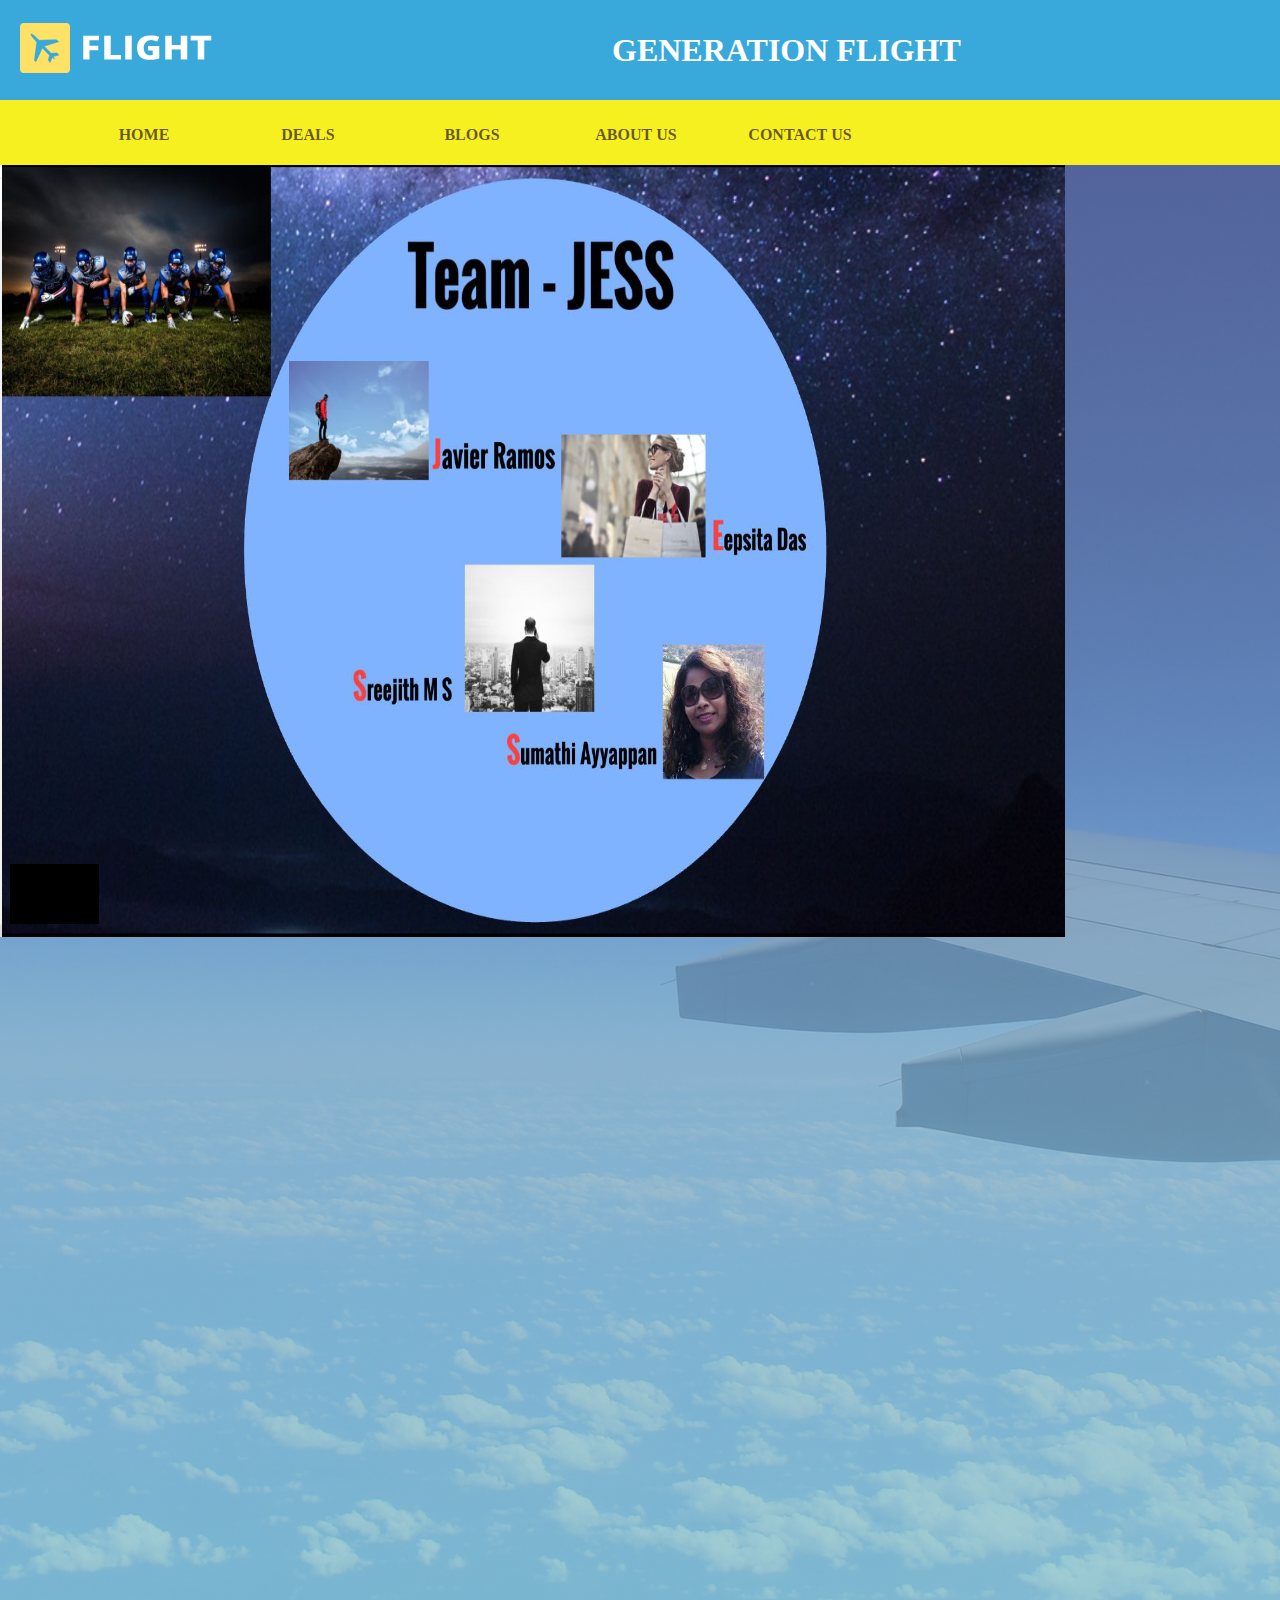
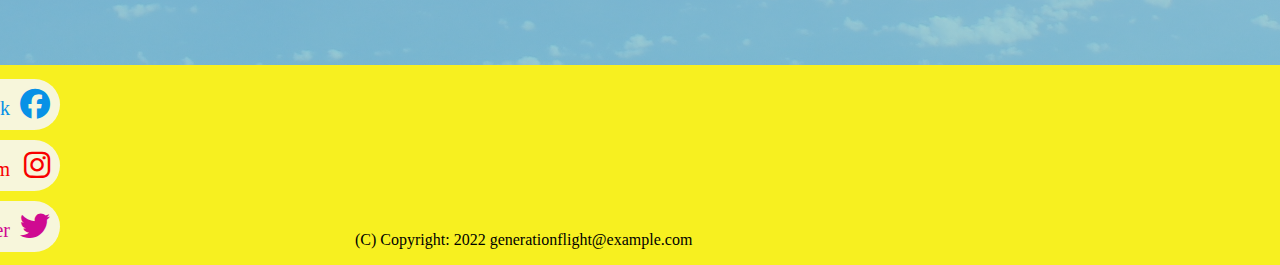
<file: aboutus.html>
<!DOCTYPE html>
<html lang="en">
  <head>
    <meta charset="utf-8" />
    <title>Grid Stuff</title>
    <!-- Bootstrap 5 / Files configuration -->
    <link rel="stylesheet" href="./css/style.css" />
    <link
      href="https://cdn.jsdelivr.net/npm/bootstrap@5.0.2/dist/css/bootstrap.min.css"
      rel="stylesheet"
      integrity="sha384-EVSTQN3/azprG1Anm3QDgpJLIm9Nao0Yz1ztcQTwFspd3yD65VohhpuuCOmLASjC"
      crossorigin="anonymous"
    />
    <script
      src="https://cdn.jsdelivr.net/npm/@popperjs/core@2.9.2/dist/umd/popper.min.js"
      integrity="sha384-IQsoLXl5PILFhosVNubq5LC7Qb9DXgDA9i+tQ8Zj3iwWAwPtgFTxbJ8NT4GN1R8p"
      crossorigin="anonymous"
    ></script>
    <script
      src="https://cdn.jsdelivr.net/npm/bootstrap@5.0.2/dist/js/bootstrap.min.js"
      integrity="sha384-cVKIPhGWiC2Al4u+LWgxfKTRIcfu0JTxR+EQDz/bgldoEyl4H0zUF0QKbrJ0EcQF"
      crossorigin="anonymous"
    ></script>

    <link
      rel="stylesheet"
      href="https://cdnjs.cloudflare.com/ajax/libs/font-awesome/6.1.1/css/all.min.css"
    />
  </head>

  <body>
    <div class="container1">
      <div class="Banner">
        <div class="item1" id="Banner">
          <img src="images/logo.png" alt="Flight Template" />
        </div>
        <div class="item2" ><h1><p>GENERATION FLIGHT</p></h1></div>
      </div>
      <div class="Menu">
        <div class="menubar">
          <ul>
            <li><a class="linkbar" href="index.html">HOME</a></li>
            <li><a class="linkbar" href="deals.html">DEALS</a></li>
            <li><a class="linkbar" href="blogs.html">BLOGS</a></li>
            <li><a class="linkbar" href="aboutus.html">ABOUT&nbsp;US</a></li>
            <li><a class="linkbar" href="contact.html">CONTACT&nbsp;US</a></li>
          </ul>
        </div>
      </div>
      <img src="images/about.png" alt="Flight Template" />
      <!-- <div class="Content">
        <section id="overlay_sub">
              
          <img src="images/about.png" alt="Flight Template" />
    
          <hr>  
        </section>
      </div> -->
      <div class="Footer">
        <div class="social">
          <a href="#">Facebook<i class="fa-brands fa-facebook"></i></a>
          <a href="#">Instagram<i class="fa-brands fa-instagram"></i></a>
          <a href="#">Twitter<i class="fa-brands fa-twitter"></i></a>
        </div>
        <p> (C) Copyright:&nbsp;2022 generationflight@example.com</a></p>


      </div>

    </div>
    
  </body>
</html>
</file>
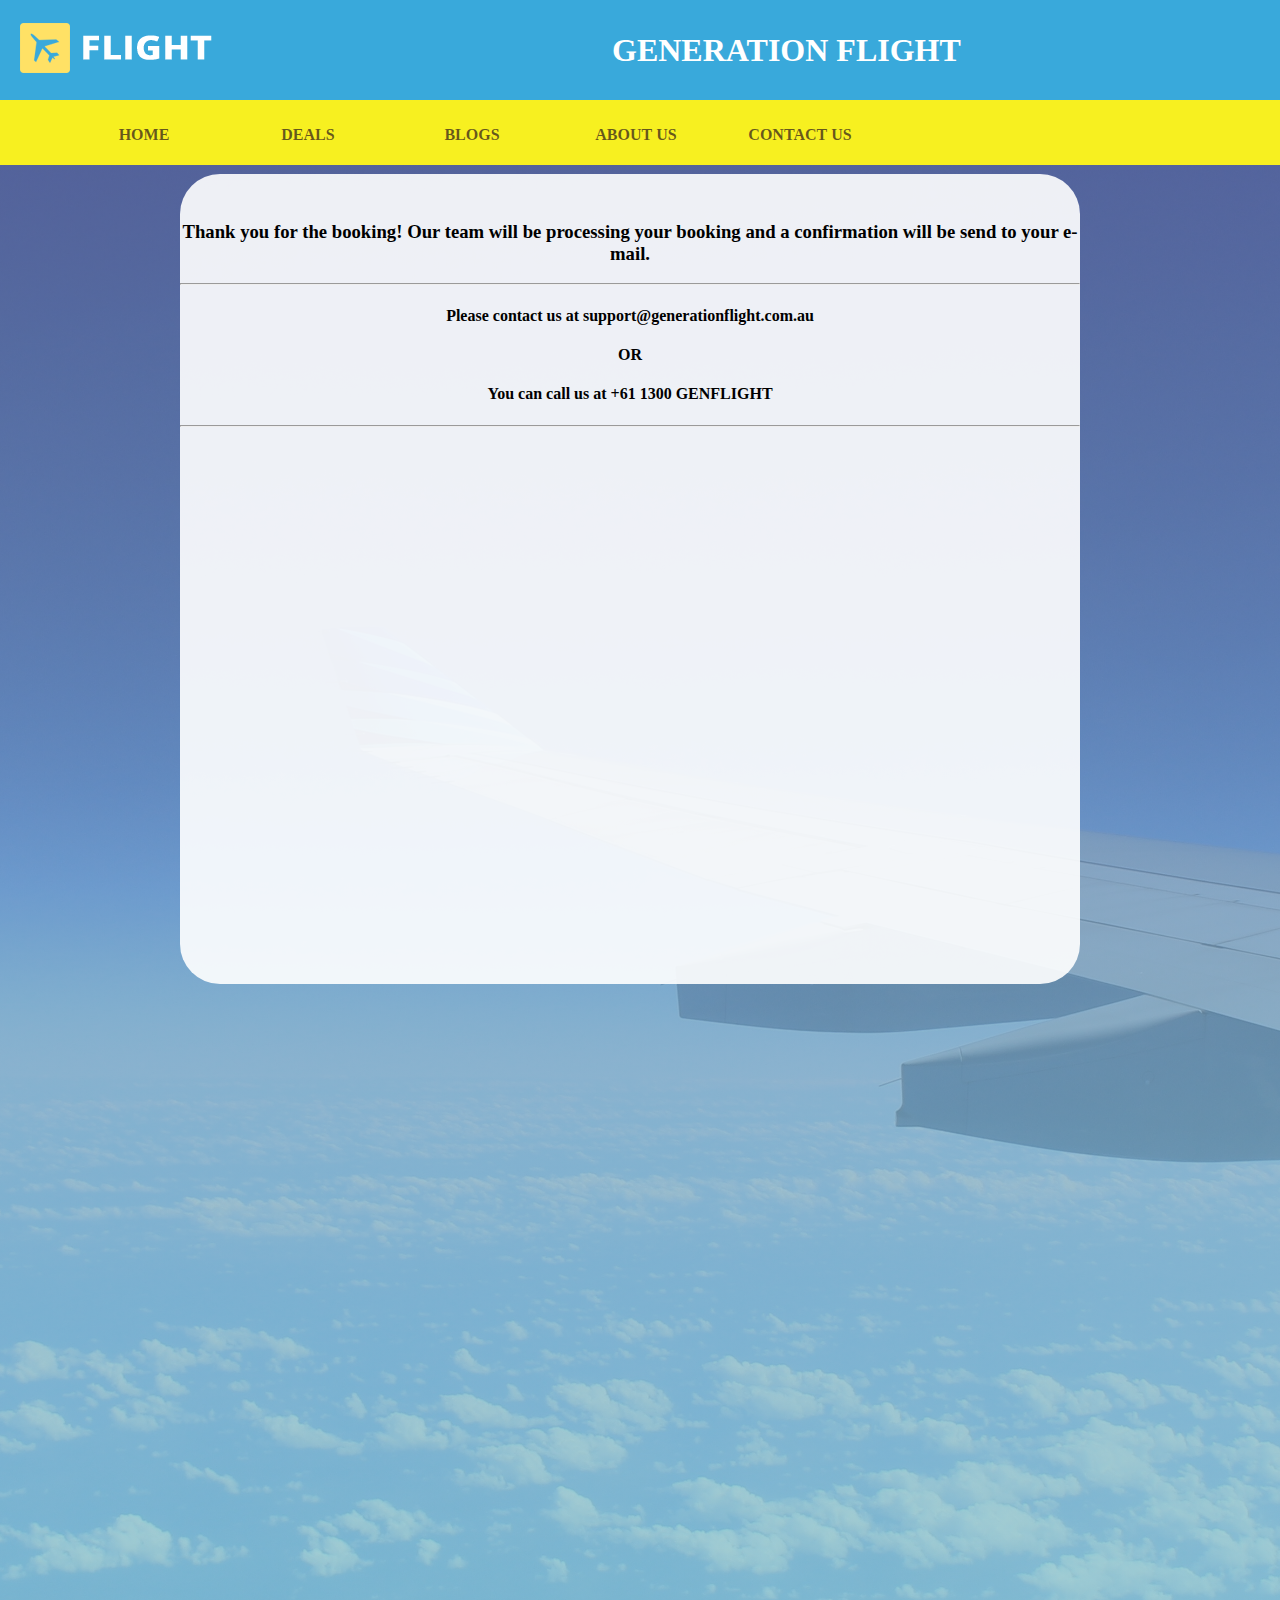
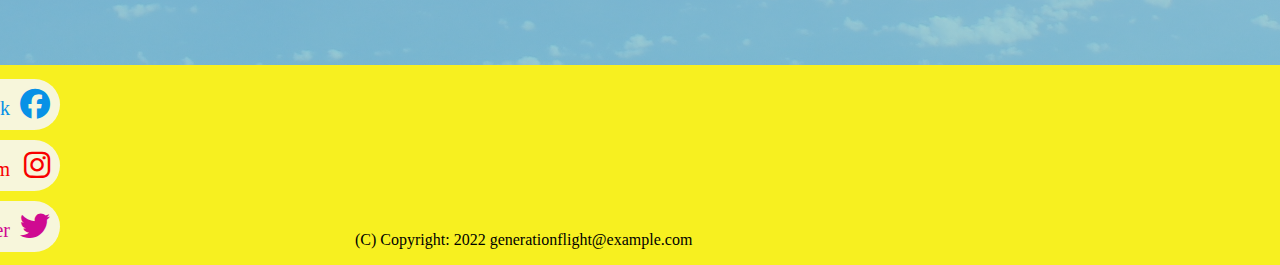
<file: contact.html>
<!DOCTYPE html>
<html lang="en">
  <head>
    <meta charset="utf-8" />
    <title>Grid Stuff</title>
    <!-- Bootstrap 5 / Files configuration -->
    <link rel="stylesheet" href="./css/style.css" />
    <link
      href="https://cdn.jsdelivr.net/npm/bootstrap@5.0.2/dist/css/bootstrap.min.css"
      rel="stylesheet"
      integrity="sha384-EVSTQN3/azprG1Anm3QDgpJLIm9Nao0Yz1ztcQTwFspd3yD65VohhpuuCOmLASjC"
      crossorigin="anonymous"
    />
    <script
      src="https://cdn.jsdelivr.net/npm/@popperjs/core@2.9.2/dist/umd/popper.min.js"
      integrity="sha384-IQsoLXl5PILFhosVNubq5LC7Qb9DXgDA9i+tQ8Zj3iwWAwPtgFTxbJ8NT4GN1R8p"
      crossorigin="anonymous"
    ></script>
    <script
      src="https://cdn.jsdelivr.net/npm/bootstrap@5.0.2/dist/js/bootstrap.min.js"
      integrity="sha384-cVKIPhGWiC2Al4u+LWgxfKTRIcfu0JTxR+EQDz/bgldoEyl4H0zUF0QKbrJ0EcQF"
      crossorigin="anonymous"
    ></script>

    <link
      rel="stylesheet"
      href="https://cdnjs.cloudflare.com/ajax/libs/font-awesome/6.1.1/css/all.min.css"
    />
  </head>

  <body>
    <div class="container1">
      <div class="Banner">
        <div class="item1" id="Banner">
          <img src="images/logo.png" alt="Flight Template" />
        </div>
        <div class="item2"><h1> GENERATION FLIGHT</h1></div>
      </div>
      <div class="Menu">
        <div class="menubar">
          <ul>
            <li><a class="linkbar" href="index.html">HOME</a></li>
            <li><a class="linkbar" href="deals.html">DEALS</a></li>
            <li><a class="linkbar" href="blogs.html">BLOGS</a></li>
            <li><a class="linkbar" href="aboutus.html">ABOUT&nbsp;US</a></li>
            <li><a class="linkbar" href="contact.html">CONTACT&nbsp;US</a></li>
          </ul>
        </div>
      </div>
      <div class="Content">
        <section id="overlay_sub">
          <br>
          <h3>Thank you for the booking! Our team will be processing your booking and a confirmation will be send to your e-mail.</h3>
          <hr>
          <h4>Please contact us at support@generationflight.com.au</h4>
          <h4>OR</h4>
          <h4>You can call us at +61 1300 GENFLIGHT</h4>
    
          <hr>  
        </section>
      </div>
      <div class="Footer">
        <div class="social">
          <a href="#">Facebook<i class="fa-brands fa-facebook"></i></a>
          <a href="#">Instagram<i class="fa-brands fa-instagram"></i></a>
          <a href="#">Twitter<i class="fa-brands fa-twitter"></i></a>
        </div>
        <p> (C) Copyright:&nbsp;2022 generationflight@example.com</a></p>


      </div>

    </div>
    
  </body>
</html>
</file>
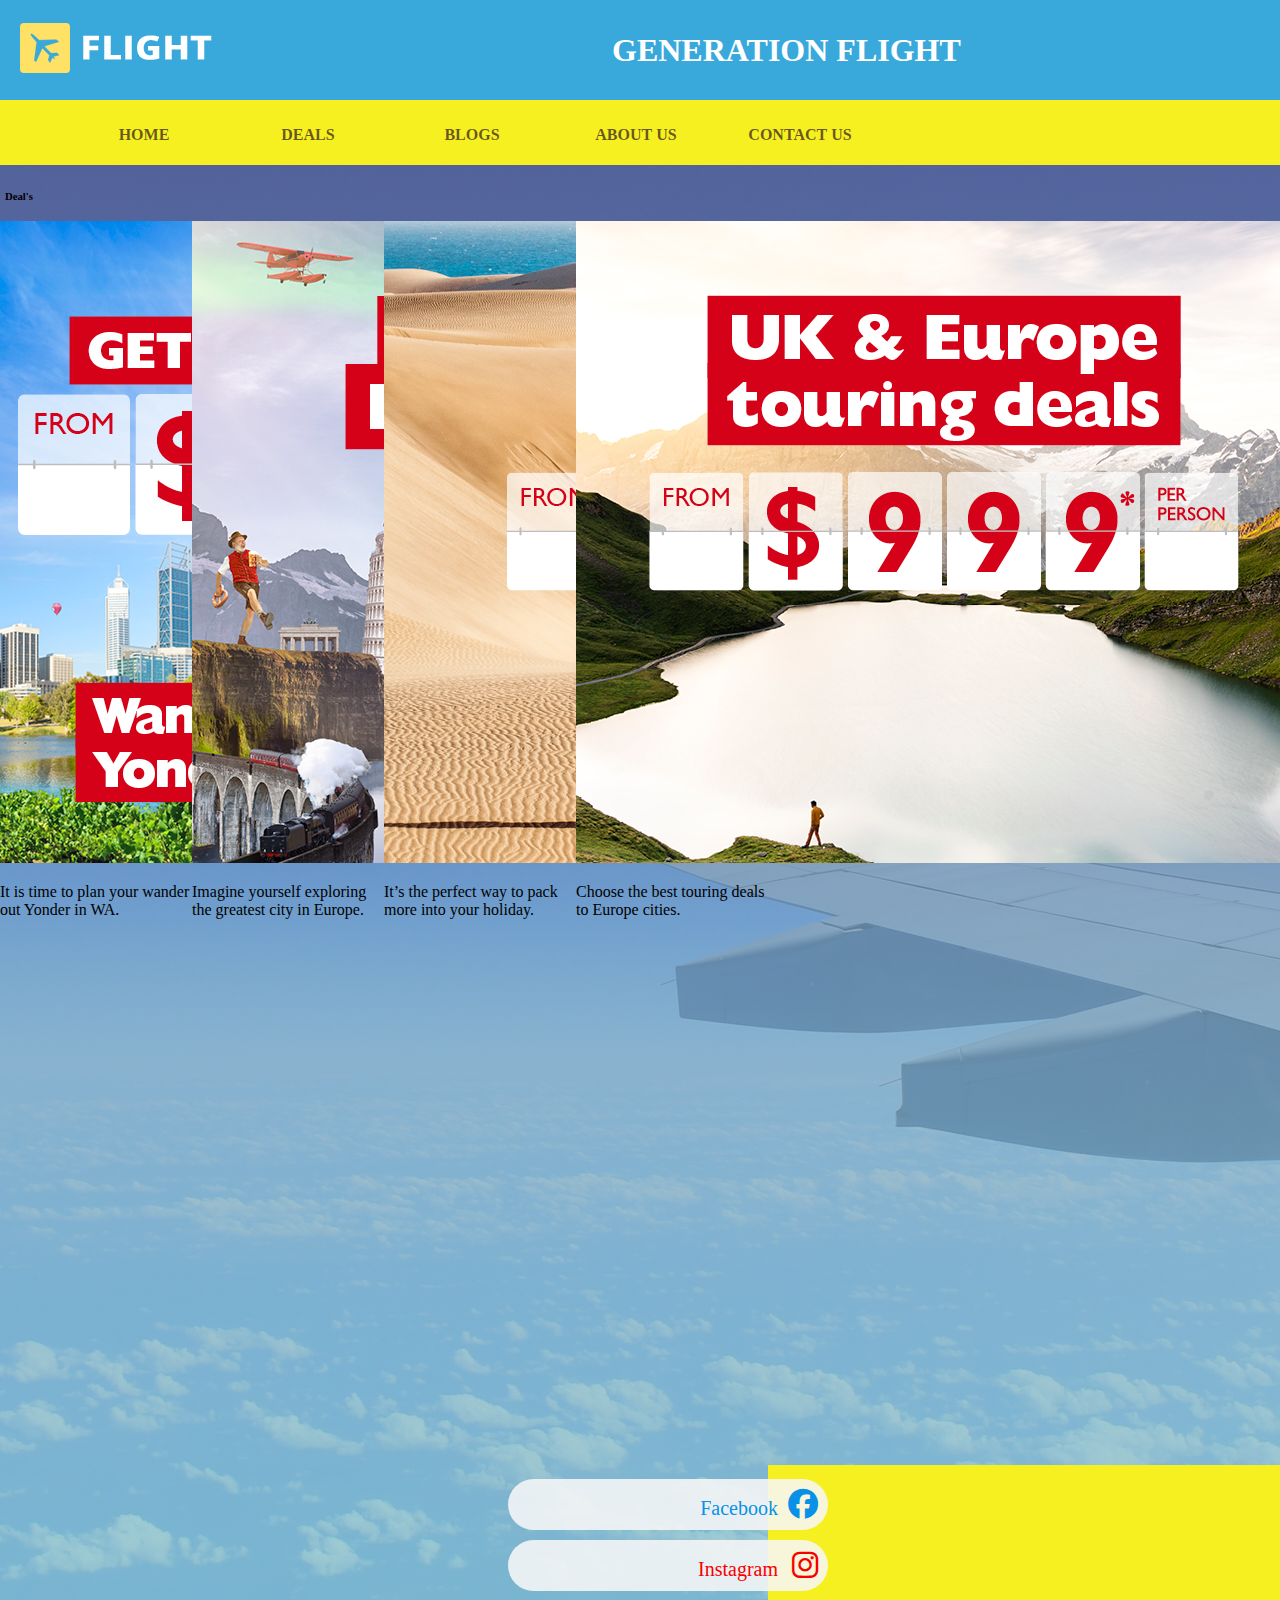
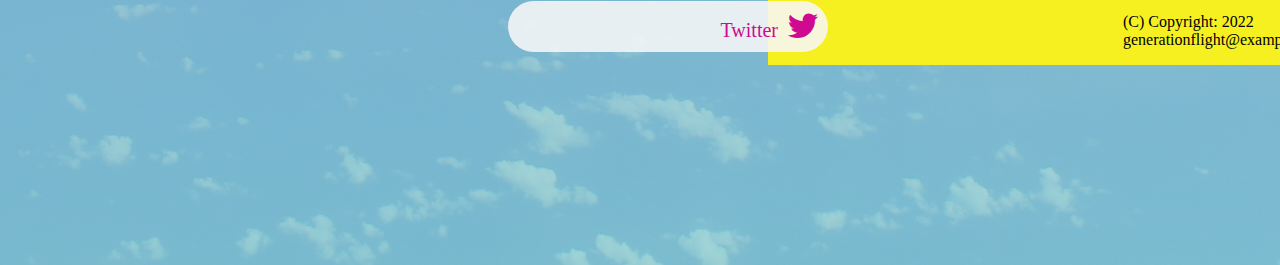
<file: deals.html>
<!DOCTYPE html>
<html lang="en">
  <head>
    <meta charset="utf-8" />
    <title>Grid Stuff</title>
    <!-- Bootstrap 5 / Files configuration -->
    <link rel="stylesheet" href="./css/style.css" />
    <link
      href="https://cdn.jsdelivr.net/npm/bootstrap@5.0.2/dist/css/bootstrap.min.css"
      rel="stylesheet"
      integrity="sha384-EVSTQN3/azprG1Anm3QDgpJLIm9Nao0Yz1ztcQTwFspd3yD65VohhpuuCOmLASjC"
      crossorigin="anonymous"
    />
    <script
      src="https://cdn.jsdelivr.net/npm/@popperjs/core@2.9.2/dist/umd/popper.min.js"
      integrity="sha384-IQsoLXl5PILFhosVNubq5LC7Qb9DXgDA9i+tQ8Zj3iwWAwPtgFTxbJ8NT4GN1R8p"
      crossorigin="anonymous"
    ></script>
    <script
      src="https://cdn.jsdelivr.net/npm/bootstrap@5.0.2/dist/js/bootstrap.min.js"
      integrity="sha384-cVKIPhGWiC2Al4u+LWgxfKTRIcfu0JTxR+EQDz/bgldoEyl4H0zUF0QKbrJ0EcQF"
      crossorigin="anonymous"
    ></script>

    <link
      rel="stylesheet"
      href="https://cdnjs.cloudflare.com/ajax/libs/font-awesome/6.1.1/css/all.min.css"
    />
  </head>

  <body>
    <div class="container1">
      <div class="Banner">
        <div class="item1" id="Banner">
          <img src="images/logo.png" alt="Flight Template" />
        </div>
        <div class="item2"><h1> GENERATION FLIGHT</h1></div>
      </div>
      <div class="Menu">
        <div class="menubar">
          <ul>
            <li><a class="linkbar" href="index.html">HOME</a></li>
            <li><a class="linkbar" href="deals.html">DEALS</a></li>
            <li><a class="linkbar" href="blogs.html">BLOGS</a></li>
            <li><a class="linkbar" href="aboutus.html">ABOUT&nbsp;US</a></li>
            <li><a class="linkbar" href="contact.html">CONTACT&nbsp;US</a></li>
          </ul>
        </div>
      </div>
      <div class="Content">
        <div class="prom">
          <!-- promotioins sesstions -->
          <div class="deals">
            <div class="detailsdeals">
              <div class="detaildeasltitle">
                <h6>Deal's</h6>
                <hr />
              </div>

              <div class="detaildealsList">
                <!-- list -->
                <div class="card mb-4 ms-4" style="width: 12rem; height: 20rem">
                  <a href="#">
                    <img
                      src="images/deal_1.jpg"
                      class="card-img-top"
                      alt="..."
                    />
                  </a>
                  <div class="card-body">
                    <p class="card-text">
                      It is time to plan your wander out Yonder in WA.
                    </p>
                  </div>
                </div>

                <div class="card mb-4 ms-4" style="width: 12rem; height: 20rem">
                  <img src="images/deal_2.jpg" class="card-img-top" alt="..." />
                  <div class="card-body">
                    <p class="card-text">
                      Imagine yourself exploring the greatest city in Europe.
                    </p>
                  </div>
                </div>
                <div class="card mb-4 ms-4" style="width: 12rem; height: 20rem">
                  <img src="images/deal_3.jpg" class="card-img-top" alt="..." />
                  <div class="card-body">
                    <p class="card-text">
                      It’s the perfect way to pack more into your holiday.
                    </p>
                  </div>
                </div>

                <div class="card mb-4 ms-4" style="width: 12rem; height: 20rem">
                  <img src="images/deal_4.jpg" class="card-img-top" alt="..." />
                  <div class="card-body">
                    <p class="card-text">
                      Choose the best touring deals to Europe cities.
                    </p>
                  </div>
                </div>
                <!--end list  -->
              </div>
            </div>
          </div>
      </div>
      <div class="Footer">
        <div class="social">
          <a href="#">Facebook<i class="fa-brands fa-facebook"></i></a>
          <a href="#">Instagram<i class="fa-brands fa-instagram"></i></a>
          <a href="#">Twitter<i class="fa-brands fa-twitter"></i></a>
        </div>
        <p> (C) Copyright:&nbsp;2022 generationflight@example.com</a></p>


      </div>

    </div>
    
  </body>
</html>
</file>
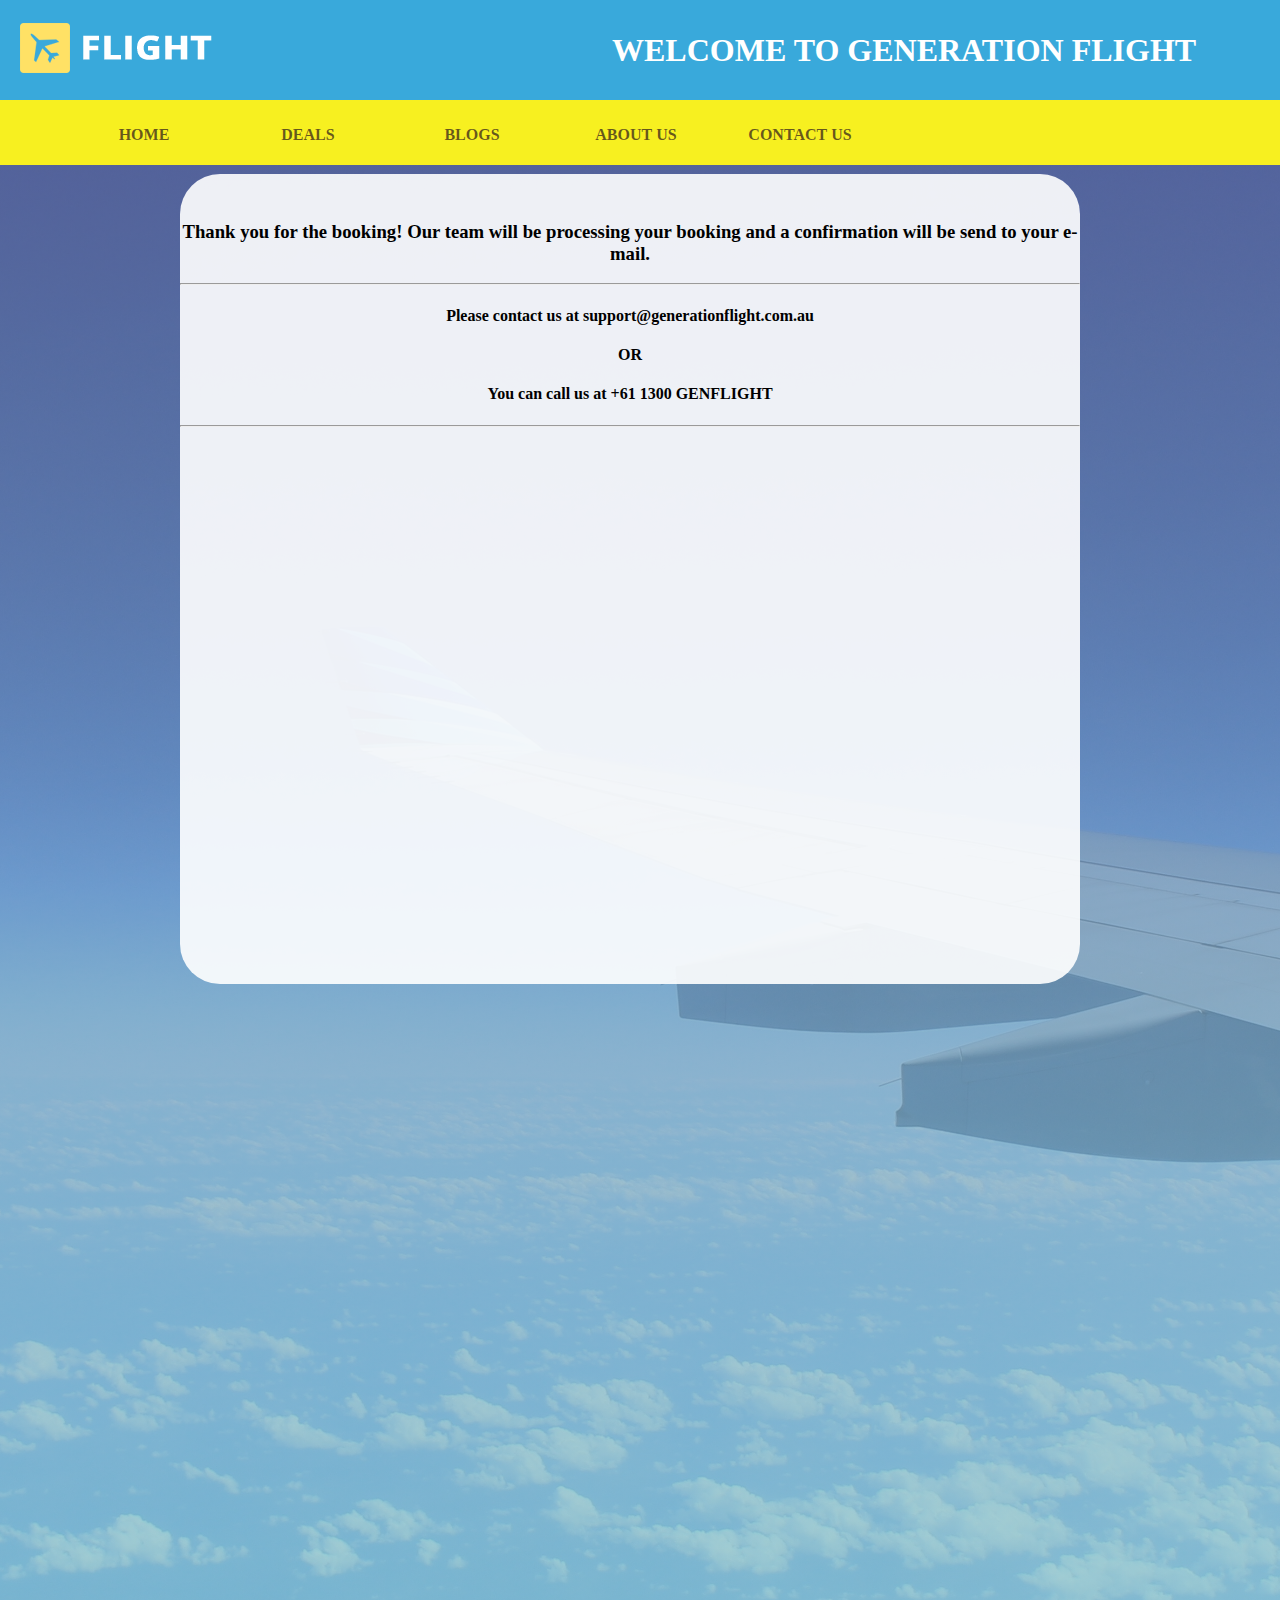
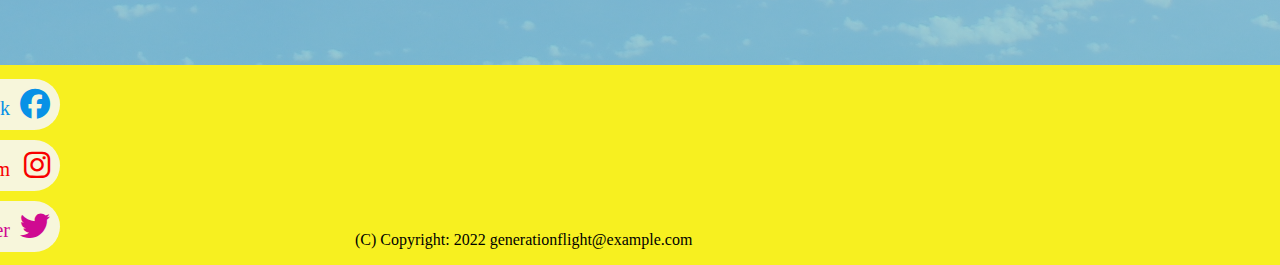
<file: submission.html>
<!DOCTYPE html>
<html lang="en">
  <head>
    <meta charset="utf-8" />
    <title>Grid Stuff</title>
    <!-- Bootstrap 5 / Files configuration -->
    <link rel="stylesheet" href="./css/style.css" />
    <link
      href="https://cdn.jsdelivr.net/npm/bootstrap@5.0.2/dist/css/bootstrap.min.css"
      rel="stylesheet"
      integrity="sha384-EVSTQN3/azprG1Anm3QDgpJLIm9Nao0Yz1ztcQTwFspd3yD65VohhpuuCOmLASjC"
      crossorigin="anonymous"
    />
    <script
      src="https://cdn.jsdelivr.net/npm/@popperjs/core@2.9.2/dist/umd/popper.min.js"
      integrity="sha384-IQsoLXl5PILFhosVNubq5LC7Qb9DXgDA9i+tQ8Zj3iwWAwPtgFTxbJ8NT4GN1R8p"
      crossorigin="anonymous"
    ></script>
    <script
      src="https://cdn.jsdelivr.net/npm/bootstrap@5.0.2/dist/js/bootstrap.min.js"
      integrity="sha384-cVKIPhGWiC2Al4u+LWgxfKTRIcfu0JTxR+EQDz/bgldoEyl4H0zUF0QKbrJ0EcQF"
      crossorigin="anonymous"
    ></script>

    <link
      rel="stylesheet"
      href="https://cdnjs.cloudflare.com/ajax/libs/font-awesome/6.1.1/css/all.min.css"
    />
  </head>

  <body>
    <div class="container1">
      <div class="Banner">
        <div class="item1" id="Banner">
          <img src="images/logo.png" alt="Flight Template" />
        </div>
        <div class="item2"><h1>WELCOME TO GENERATION FLIGHT</h1></div>
      </div>
      <div class="Menu">
        <div class="menubar">
          <ul>
            <li><a class="linkbar" href="#home">HOME</a></li>
            <li><a class="linkbar" href="#home">DEALS</a></li>
            <li><a class="linkbar" href="#home">BLOGS</a></li>
            <li><a class="linkbar" href="#home">ABOUT&nbsp;US</a></li>
            <li><a class="linkbar" href="#home">CONTACT&nbsp;US</a></li>
          </ul>
        </div>
      </div>
      <div class="Content">
        <section id="overlay_sub">
          <br>
          <h3>Thank you for the booking! Our team will be processing your booking and a confirmation will be send to your e-mail.</h3>
          <hr>
          <h4>Please contact us at support@generationflight.com.au</h4>
          <h4>OR</h4>
          <h4>You can call us at +61 1300 GENFLIGHT</h4>
    
          <hr>  
        </section>
      </div>
      <div class="Footer">
        <div class="social">
          <a href="#">Facebook<i class="fa-brands fa-facebook"></i></a>
          <a href="#">Instagram<i class="fa-brands fa-instagram"></i></a>
          <a href="#">Twitter<i class="fa-brands fa-twitter"></i></a>
        </div>
        <p> (C) Copyright:&nbsp;2022 generationflight@example.com</a></p>


      </div>

    </div>
    
  </body>
</html>
</file>
<file: css/style.css>
body {
  margin: 0;
  background-image: linear-gradient(
      rgba(105, 115, 177, 0.75),
      rgba(137, 205, 201, 0.75)
    ),
    url('../images/cloudflight.jpg');
  background-size: cover;
  background-position: center;
}
.container1 {
  display: grid;
  grid-template-columns: 1fr 1fr 1fr 1fr 1fr 1fr;
  grid-template-rows: 50px 50px 65px 100px 100px 100px 100px 100px 100px 100px 100px 100px 100px 100px 100px 100px 100px 100px 100px 100px;
  gap: 0px 0px;
  /* grid-auto-flow: row; */
  grid-template-areas:
    'Banner Banner Banner Banner Banner Banner'
    'Banner Banner Banner Banner Banner Banner'
    'Menu Menu Menu Menu Menu Menu'
    'Content Content Content Content Content Content'
    'Content Content Content Content Content Content'
    'Content Content Content Content Content Content'
    'Content Content Content Content Content Content'
    'Content Content Content Content Content Content'
    'Content Content Content Content Content Content'
    'Content Content Content Content Content Content'
    'Content Content Content Content Content Content'
    'Content Content Content Content Content Content'
    'Content Content Content Content Content Content'
    'Content Content Content Content Content Content'
    'Content Content Content Content Content Content'
    'Content Content Content Content Content Content'
    'Content Content Content Content Content Content'
    'Content Content Content Content Content Content'
    'Footer Footer Footer Footer Footer Footer'
    'Footer Footer Footer Footer Footer Footer';
}

.Banner {
  grid-area: Banner;
  background-color: rgb(57, 169, 219);
  display: flex;
  align-items: center;
}

.item1 {
  margin-left: 20px;
}

.item2 {
  margin-left: 400px;
}
.item2 h1 {
  color: white;
  font-weight: bold;
}

.Menu {
  grid-area: Menu;
  background-color: #f7f020;
  display: flex;
  align-items: center;
  /* box-shadow: -4px -3px 45px 21px rgba(0, 0, 0, 0.35); */
  /* margin-bottom: 10px; */
}
.menubar {
  width: 90%;
  /* background-color: azure; */
  margin: auto;
}

ul {
  list-style-type: none;
  padding: 0px;
  margin: 0px;
}

li {
  border: 0px solid white;
  border-radius: 3px;
  width: 10rem;
  text-align: center;
  margin-bottom: 5px;
  display: inline-block;
  /* margin-right: 20px; */
  margin-top: 10px;
}

.linkbar {
  border: 3px solid white;
  border-radius: 5px;
  border-style: none;
  font-weight: bold;
  color: rgba(27, 7, 27, 0.66);
  text-decoration: none;
  padding: 10px;
  display: block;
}

.linkbar:hover {
  color: white;
  background-color: rgba(40, 23, 40, 0.249);
}

.Content {
  grid-area: Content;
  /* background-color: aqua; */

  display: grid;
  width: 90%;

  /* margin: auto; */

  grid-template-columns: 1fr 1fr;
  grid-template-rows: 1fr;
}

.formflight {
  /* background-color: rgb(221, 45, 45); */
  height: 800px;
}

.prom {
  /* background-color: rgb(51, 162, 66); */
  display: flex;
  flex-direction: column;
  /* border-style: solid; */
}

.deals {
  order: 0;
  width: 100%;
  /* height: 100%; */
  /* border-style: solid; */
  align-self: flex-start;
}
.detailsdeals {
  width: 100%;
  height: 100%;
}
.detaildeasltitle {
  width: 100%;
  height: 8%;
  margin-top: 5px;
  margin-left: 5px;
  /* border-style: solid; */
}

.detaildealsList {
  width: 100%;
  /* border-style: solid; */
  display: flex;
}

.detailsblogs {
  width: 100%;
  height: 100%;
}
.detailblogstitle {
  width: 100%;
  height: 8%;
  margin-top: 5px;
  margin-left: 5px;
  /* border-style: solid; */
}

.detailblogsList {
  width: 100%;
  /* border-style: solid; */
  display: flex;
}

.blogs {
  order: 1;
  width: 100%;
  /* height: 100%; */
  /* border-style: solid; */
  align-self: flex-start;
}

 .Footer {
   grid-area: Footer;
  background-color: #f7f020;
  display:flex;
  flex-direction: row;
  align-items: flex-end; 
 

} 


/* social media icons */
.social {
  position: relative;
  height: 200px;
  display: flex;
  flex-direction: column;
  justify-content: center;
  transform: translate(-290px, 0);
}
.social a {
  color: #fff;
  background: rgba(247, 247, 247, 0.87);
  font-size: 20px;
  font-weight: 500;
  text-decoration: none;
  display: block;
  margin: 5px;
  padding: 10px;
  margin-left: 30px;
  width: 300px;
  text-align: right;
  border-radius: 50px;
  transition: 1s;
  transition-property: transform;
}
.social a:hover {
  transform: translate(140px, 0);
}
.social i {
  margin-left: 10px;
  font-size: 30px;
  width: 30px;
  height: 30px;
}
.social a:nth-child(1) {
  color: #0891e6;
}
.social a:nth-child(2) {
  color: #f80000;
}
.social a:nth-child(3) {
  color: #cf0a91;
}
.social a:nth-child(4) {
  color: #09caf5;
}
.social a:nth-child(5) {
  color: #03962a;
}

#overlay {
  width: 1000px;
  margin: 3% auto;
  height: 1150px;
  background-color: rgba(255, 255, 255, 0.9);
  border-radius: 40px;
}

input[type=submit] {
  width: 15%;
  left: 20%;
  position: absolute;
  background-color: #2092c3;
  color: white;
  padding: 14px 20px;
  margin: 8px 0;
  border: none;
  border-radius: 4px;
  cursor: pointer;
}

#overlay_sub {
  padding-top: 10px;
  vertical-align: middle;
  width: 900px;
  margin: 1% auto;
  margin-left: 20%;
  height: 800px;
  background-color: rgba(255, 255, 255, 0.9);
  border-radius: 40px;
}



h1 {
  text-align: center;
}

h3 {
  text-align: center;
}

h4 {
  text-align: center;
}

.center {
  margin-left: auto;
  margin-right: auto;
}

.Name_label {
    display: flex;
    flex-direction: row;
}

/* .passenger_details.success input{
  border:2px solid rgb(26, 167, 26);
}
.passenger_details.error input{
  border:2px solid rgb(228, 29, 22);
} */
.passenger_details Error{

  position:absolute;
  margin: 3px;
  visibility: hidden;
  color: #f80000;
  font-weight: bold;
  font-size: small;
}
/* .label{
  width: 10px;
} */
/* input[type=text], select {
  width: 100%;
  padding: 6px 20px;
  margin: 8px 10px;
  display: block;
  border: 1px solid #ccc;
  border-radius: 4px;
  box-sizing: border-box;
} */
.fieldgroup {
  display: flex;
  flex-direction: row;
}

.labels {
  margin-left: 5px;
  margin-right: 10px;
  width: 80px;
}

.fieldinfo {
  order: 1;
  display: flex;
  flex-direction: column;
}
.fieldelements {
  display: flex;
  flex-direction: row;
}

.bookingdetail {
  display: flex;
  align-items: center;
  flex-direction: column;
}
.bookingdetail Error {
  position: absolute;
  margin: 3px;
  visibility: hidden;
  color: #f80000;
  font-weight: bold;
  font-size: small;
}
</file>
